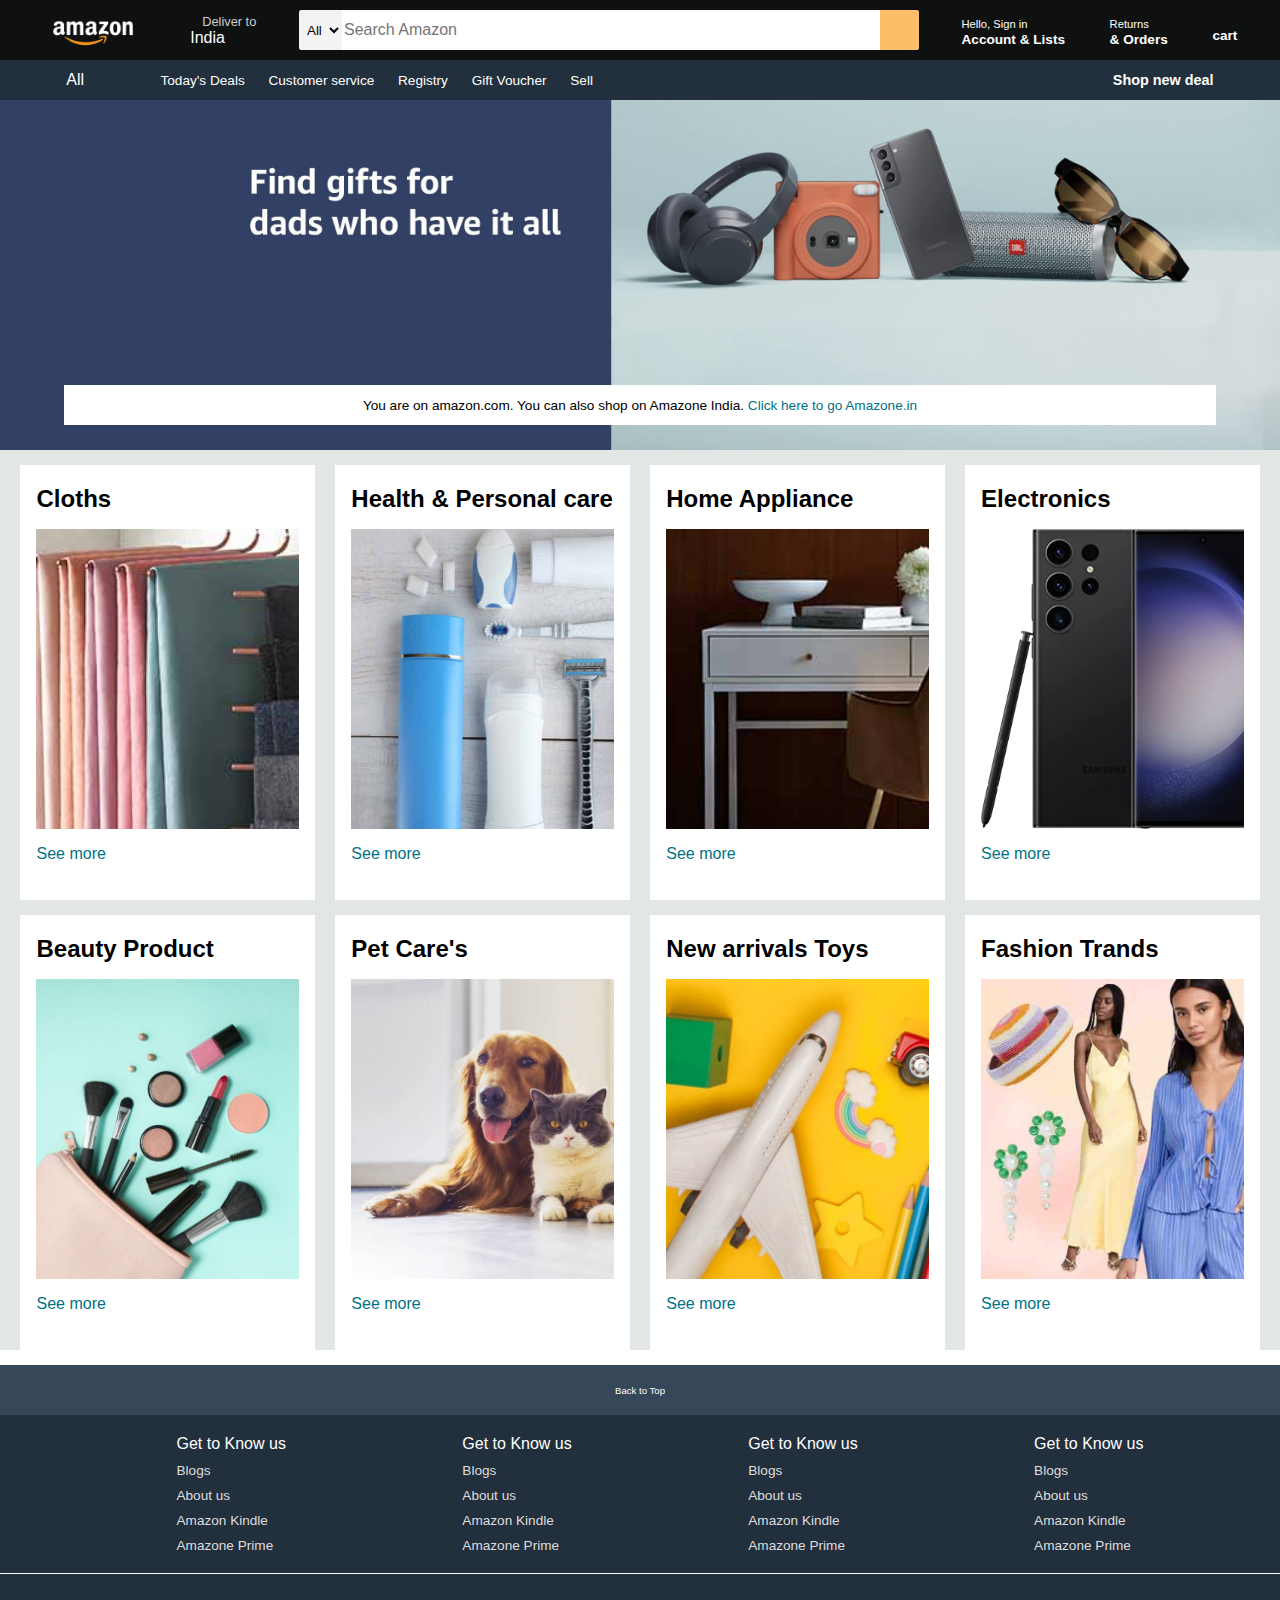
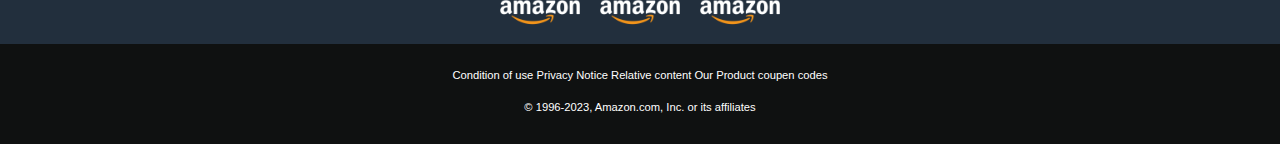
<file: Amazon/index.html>
<!DOCTYPE html>
<html lang="en">
  <head>
    <meta charset="UTF-8" />
    <meta http-equiv="X-UA-Compatible" content="IE=edge" />
    <meta name="viewport" content="width=device-width, initial-scale=1.0" />
    <title>Amazon.com</title>
    <link
      rel="stylesheet"
      href="https://cdnjs.cloudflare.com/ajax/libs/font-awesome/6.4.0/css/all.min.css"
      integrity="sha512-iecdLmaskl7CVkqkXNQ/ZH/XLlvWZOJyj7Yy7tcenmpD1ypASozpmT/E0iPtmFIB46ZmdtAc9eNBvH0H/ZpiBw=="
      crossorigin="anonymous"
      referrerpolicy="no-referrer"
    />
    <link rel="stylesheet" href="./index.css" />
  </head>
  <body>
    <header>
      <!-- NAVBAR------------------------------ -->
      <div class="navbar">
        <!-- 1st box(Amazon logo) -->
        <div class="nav-logo border">
          <div class="logo"></div>
        </div>
        <!-- 2nd box  (address)-->
        <div class="nav-address border">
          <p class="add-first">Deliver to</p>
          <div class="add-icon">
            <i class="fa-solid fa-location-dot"></i>
            <p class="add-second">India</p>
          </div>
        </div>
        <!-- 3rd box (search bar) -->
        <div class="nav-search">
          <select class="search-select">
            <option>All</option>
          </select>
          <input placeholder="Search Amazon" class="search-input" />
          <div class="search-icon">
            <i class="fa-solid fa-magnifying-glass"></i>
          </div>
        </div>
        <!-- 4th box (rest all) -->
        <div class="nav-signin border">
          <p><span>Hello, Sign in</span></p>
          <p class="nav-second">Account & Lists</p>
        </div>

        <div class="nav-return border">
          <p><span>Returns</span></p>
          <p class="nav-second">& Orders</p>
        </div>
        <!-- 5th box (add to cart) -->
        <div class="nav-cart border">
          <i class="fa-solid fa-cart-shopping"></i>
          cart
        </div>
      </div>

      <div class="panel">
        <div class="panel-all">
          <i class="fa-solid fa-bars"></i>
          All
        </div>
        <div class="panel-options">
          <p>Today's Deals</p>
          <p>Customer service</p>
          <p>Registry</p>
          <p>Gift Voucher</p>
          <p>Sell</p>
        </div>
        <div class="panel-deals">Shop new deal</div>
      </div>
    </header>

    <!-- body Section part -->
    <div class="body-section">
      <div class="body-msg">
        <p>
          You are on amazon.com. You can also shop on Amazone India.
          <a href="https://www.amazon.in/" target="_blank"
            >Click here to go Amazone.in</a
          >
        </p>
      </div>
    </div>

    <!-- Content section (Shop section) -->
    <div class="box-section">
      <div class="box-1 box">
        <div class="box-content">
          <h2>Cloths</h2>
          <div
            class="box-img"
            style="background-image: url('./box1_image.jpg')"
          ></div>
          <p>See more</p>
        </div>
      </div>

      <div class="box-2 box">
        <div class="box-content">
          <h2>Health & Personal care</h2>
          <div
            class="box-img"
            style="background-image: url('./box2_image.jpg')"
          ></div>
          <p>See more</p>
        </div>
      </div>

      <div class="box-3 box">
        <div class="box-content">
          <h2>Home Appliance</h2>
          <div
            class="box-img"
            style="background-image: url('./box3_image.jpg')"
          ></div>
          <p>See more</p>
        </div>
      </div>

      <div class="box-4 box">
        <div class="box-content">
          <h2>Electronics</h2>
          <div
            class="box-img"
            style="background-image: url('./box4_image.jpg')"
          ></div>
          <p>See more</p>
        </div>
      </div>
    </div>

    <div class="box-section">
      <div class="box-5 box">
        <div class="box-content">
          <h2>Beauty Product</h2>
          <div
            class="box-img"
            style="background-image: url('./box5_image.jpg')"
          ></div>
          <p>See more</p>
        </div>
      </div>

      <div class="box-6 box">
        <div class="box-content">
          <h2>Pet Care's</h2>
          <div
            class="box-img"
            style="background-image: url('.//box6_image.jpg')"
          ></div>
          <p>See more</p>
        </div>
      </div>

      <div class="box-7 box">
        <div class="box-content">
          <h2>New arrivals Toys</h2>
          <div
            class="box-img"
            style="background-image: url('./box7_image.jpg')"
          ></div>
          <p>See more</p>
        </div>
      </div>

      <div class="box-8 box">
        <div class="box-content">
          <h2>Fashion Trands</h2>
          <div
            class="box-img"
            style="background-image: url('./box8_image.jpg')"
          ></div>
          <p>See more</p>
        </div>
      </div>
    </div>

    <!-- Footer section -->
    <footer>
      <div class="footer-panel">Back to Top</div>

      <div class="footer-panel2">
        <ul>
          <p>Get to Know us</p>
          <a>Blogs</a>
          <a>About us</a>
          <a>Amazon Kindle</a>
          <a>Amazone Prime</a>
        </ul>

        <ul>
          <p>Get to Know us</p>
          <a>Blogs</a>
          <a>About us</a>
          <a>Amazon Kindle</a>
          <a>Amazone Prime</a>
        </ul>

        <ul>
          <p>Get to Know us</p>
          <a>Blogs</a>
          <a>About us</a>
          <a>Amazon Kindle</a>
          <a>Amazone Prime</a>
        </ul>

        <ul>
          <p>Get to Know us</p>
          <a>Blogs</a>
          <a>About us</a>
          <a>Amazon Kindle</a>
          <a>Amazone Prime</a>
        </ul>
      </div>

      <div class="footer-panel3">
        <div class="logo"></div>
        <div class="logo"></div>
        <div class="logo"></div>
      </div>

      <div class="footer-panel4">
        <div class="pages">
          <a>Condition of use</a>
          <a>Privacy Notice</a>
          <a>Relative content</a>
          <a>Our Product</a>
          <a>coupen codes</a>
        </div>
        <div class="copyrights">
          © 1996-2023, Amazon.com, Inc. or its affiliates
        </div>
      </div>
    </footer>
  </body>
</html>
</file>
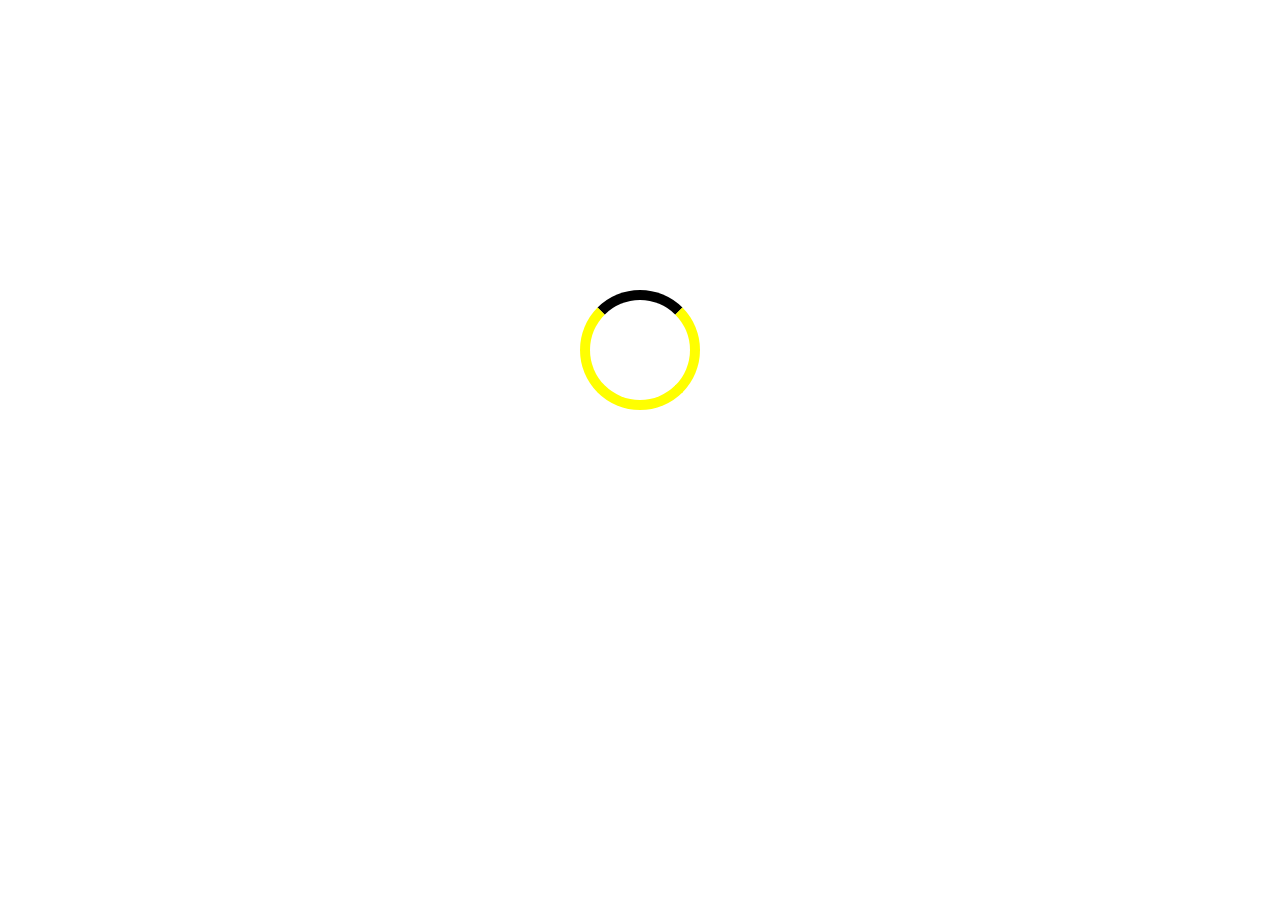
<file: Amazon/spinner.html>
<!DOCTYPE html>
<html lang="en">
  <head>
    <meta charset="UTF-8" />
    <meta http-equiv="X-UA-Compatible" content="IE=edge" />
    <meta name="viewport" content="width=device-width, initial-scale=1.0" />
    <title>Spinner</title>
    <link rel="stylesheet" href="./index.css" />
  </head>

  <style>
    .div {
      display: flex;
      align-items: center;
      justify-content: center;
      width: auto;
      height: 700px;
    }
    .spinner {
      display: flex;
      align-items: center;
      justify-content: center;
      width: 100px;
      height: 100px;
      border-radius: 50%;
      border: 10px solid yellow;
      border-top: 10px solid black;
      animation: spin 2s ease-in 0s infinite normal;
    }

    @keyframes spin {
      from {
        transform: rotate(0deg);
      }
      to {
        transform: rotate(360deg);
      }
    }
  </style>

  <body>
    <div class="div">
      <div class="spinner"></div>
    </div>
  </body>
</html>
</file>
<file: Amazon/index.css>
* {
  margin: 0;
  font-family: Arial, Helvetica, sans-serif;
  border: border-box;
}

.navbar {
  display: flex;
  height: 60px;
  background-color: #0f1111;
  color: white;
  align-items: center;
  justify-content: space-evenly;
}

/* BOX-1 */
.nav-logo {
  height: 50px;
  width: 100px;
}
.logo {
  background-image: url("./amazon_logo.png");
  background-size: cover;
  height: 50px;
  width: 100%;
}

.border {
  border: 2px solid transparent;
}
.border:hover {
  border: 2px solid white;
}

/* box-2 */
.add-first {
  color: #cccccc;
  font-size: 0.8rem;
  margin-left: 15px;
}
.add-second {
  font-size: 1rem;
  margin-left: 3px;
}
.add-icon {
  display: flex;
}

/* Box-3 Search */
.nav-search {
  display: flex;
  justify-content: space-evenly;
  background-color: pink;
  width: 620px;
  height: 40px;
  border-radius: 3px;
}
.nav-search:hover {
  border: 2px solid orange;
}
.search-select {
  background-color: #f3f3f3;
  width: 50px;
  text-align: center;
  border-top-left-radius: 3px;
  border-bottom-left-radius: 3px;
  border: none;
}
.search-input {
  width: 100%;
  font-size: 1rem;
  border: none;
}
.search-icon {
  width: 45px;
  display: flex;
  justify-content: center;
  align-items: center;
  font-size: 1.2rem;
  background-color: #febd68;
  border-top-right-radius: 3px;
  border-bottom-right-radius: 3px;
  color: #0f1111;
}

/* Box-4 (rest all) */
span {
  font-size: 0.7rem;
}
.nav-second {
  font-size: 0.85rem;
  font-weight: 700;
}

/*BOX -5 (Add to cart)  */
.nav-cart i {
  font-size: 30px;
}

.nav-cart {
  font-size: 0.85rem;
  font-weight: 700;
}

/* Panel section------------- */
.panel {
  display: flex;
  height: 40px;
  background-color: #222f3d;
  color: white;
  align-items: center;
  justify-content: space-evenly;
}

.panel-options p {
  display: inline;
  margin: 10px;
}
.panel-options {
  width: 70%;
  font-size: 0.85rem;
}
.panel-deals {
  font-size: 0.9rem;
  font-weight: 700;
}

/* Hero section --- */
.body-section {
  background-image: url("./hero_image.jpg");
  background-size: cover;
  height: 350px;
  display: flex;
  justify-content: center;
  align-items: flex-end;
}

.body-msg {
  background-color: white;
  height: 40px;
  display: flex;
  align-items: center;
  justify-content: center;
  font-size: 0.85rem;
  width: 90%;
  margin-bottom: 25px;
}

.body-msg a {
  color: #007185;
  text-decoration: none;
}

/* Content section (Shop/Box section)-- */
.box-section {
  display: flex;
  flex-wrap: wrap;
  justify-content: space-evenly;
  background-color: #e2e7e6;
}

.box {
  height: 400px;
  width: 23%;
  background-color: white;
  padding: 20px 0px 15px;
  margin-top: 15px;
}
.box-img {
  height: 300px;
  background-size: cover;
  margin-top: 1rem;
  margin-bottom: 1rem;
}

.box-content {
  margin-left: 1rem;
  margin-right: 1rem;
}

.box-content p {
  color: #007185;
  cursor: pointer;
}

/* Footer section */
footer {
  margin-top: 15px;
}
.footer-panel {
  background-color: #37475a;
  color: white;
  height: 50px;
  display: flex;
  align-items: center;
  justify-content: center;
  font-size: 0.6rem;
}

.footer-panel2 {
  background-color: #222f3d;
  color: white;
  display: flex;
  justify-content: space-evenly;
}
ul {
  margin-top: 20px;
  margin-bottom: 20px;
}
ul a {
  display: block;
  font-size: 0.85rem;
  margin-top: 10px;
  color: #dddddd;
}

.footer-panel3 {
  background-color: #222f3d;
  color: white;
  border-top: 0.5px solid white;
  height: 70px;
  display: flex;
  justify-content: center;
  align-items: center;
}
.logo {
  background-image: url("./amazon_logo.png");
  background-size: cover;
  height: 50px;
  width: 100px;
}

.footer-panel4 {
  background-color: #0f1111;
  color: white;
  height: 100px;
  font-size: 0.7rem;
  text-align: center;
}
.pages {
  padding-top: 25px;
}
.copyrights {
  padding-top: 20px;
}
</file>
